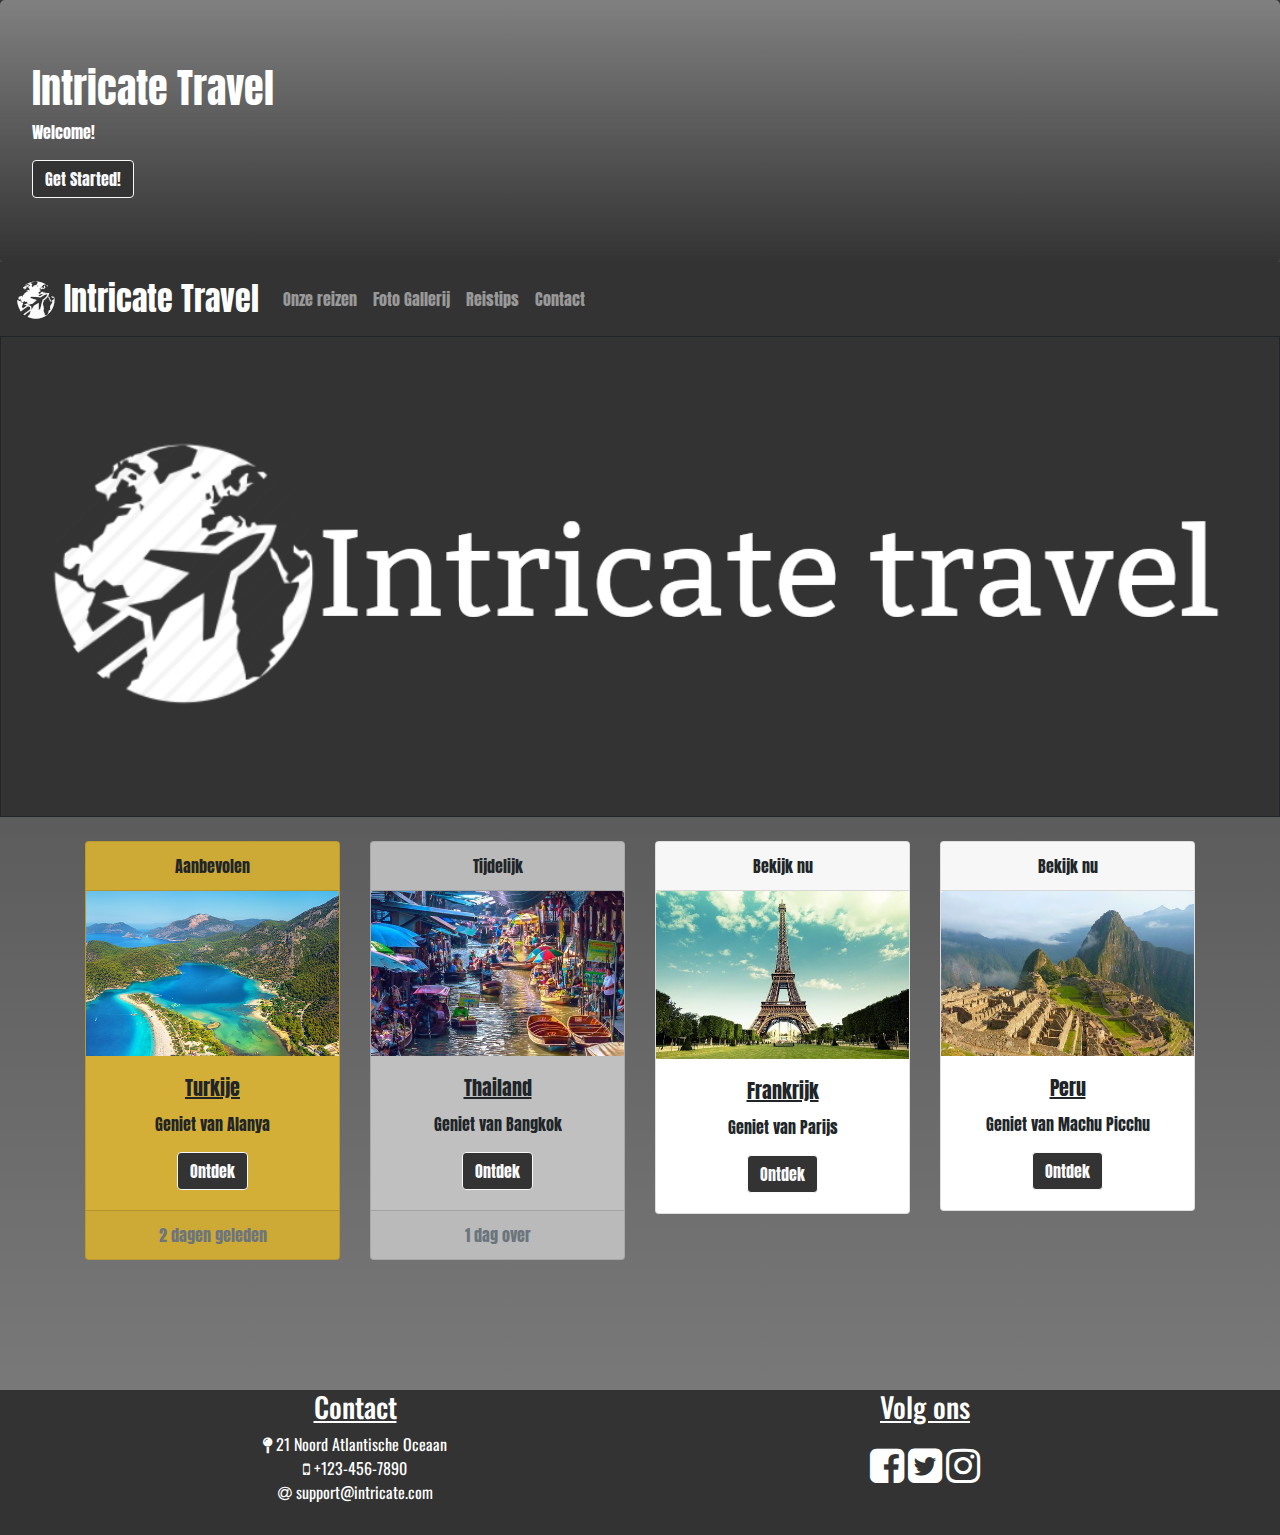
<file: index.html>
<!DOCTYPE html>
<html class="no-js">

<head>
  <!-- viewporet instellen-->
  <meta charset="utf-8" />
  <meta name="viewport" content="width=device-width, initial-scale=1" />
  <title>Intricate Travel</title>
  <link rel="shortcut icon" type="image/png" href="./images/LogoFavicon.png">
  <!--favicon toevoegen-->
  <!--Reset css voor eventuele inconsistenties tussen browsers-->
  <link rel="stylesheet" href="./reset.css" />
  <!--Bootstrap-->
  <script src="https://code.jquery.com/jquery-3.3.1.slim.min.js"
    integrity="sha384-q8i/X+965DzO0rT7abK41JStQIAqVgRVzpbzo5smXKp4YfRvH+8abtTE1Pi6jizo" crossorigin="anonymous">
  </script>
  <script src="https://cdnjs.cloudflare.com/ajax/libs/popper.js/1.14.7/umd/popper.min.js"
    integrity="sha384-UO2eT0CpHqdSJQ6hJty5KVphtPhzWj9WO1clHTMGa3JDZwrnQq4sF86dIHNDz0W1" crossorigin="anonymous">
  </script>
  <link rel="stylesheet" href="https://stackpath.bootstrapcdn.com/bootstrap/4.3.1/css/bootstrap.min.css"
    integrity="sha384-ggOyR0iXCbMQv3Xipma34MD+dH/1fQ784/j6cY/iJTQUOhcWr7x9JvoRxT2MZw1T" crossorigin="anonymous">
  <script src="https://stackpath.bootstrapcdn.com/bootstrap/4.3.1/js/bootstrap.min.js"
    integrity="sha384-JjSmVgyd0p3pXB1rRibZUAYoIIy6OrQ6VrjIEaFf/nJGzIxFDsf4x0xIM+B07jRM" crossorigin="anonymous">
  </script>
  <!--Eigen CSS-->
  <link rel="stylesheet" href="./stylesheet.css" />
  <!--google text font toevoegen-->
  <link href="https://fonts.googleapis.com/css?family=Anton&display=swap" rel="stylesheet">
  <link href="https://fonts.googleapis.com/css?family=Oswald&display=swap" rel="stylesheet">
  <!--font awesome icons toevoegen-->
  <link href="https://stackpath.bootstrapcdn.com/font-awesome/4.7.0/css/font-awesome.min.css" rel="stylesheet"
    integrity="sha384-wvfXpqpZZVQGK6TAh5PVlGOfQNHSoD2xbE+QkPxCAFlNEevoEH3Sl0sibVcOQVnN" crossorigin="anonymous">
</head>

<body>
  <!--Header-->
  <header>
    <div class="jumbotron" style="margin-bottom: 0px;">
      <h1>Intricate Travel</h1>
      <p>Welcome!</p>
      <a href="./onzereizen.html" class="btn btn-primary btn-outline-light">Get Started!</a>
    </div>
  </header>
  <!--Navbar-->
  <nav class="navbar navbar-dark navbar-expand-md sticky-top">
    <!--expands at medium size-->
    <a class="navbar-brand" href="#home"><img src="./images/logo40.png"> Intricate Travel</a>
    <button class="navbar-toggler" type="button" data-toggle="collapse" data-target="#navbarToggler"
      aria-controls="navbarToggler" aria-expanded="false" aria-label="Toggle navigation">
      <span class="navbar-toggler-icon"></span>
    </button>
    <div class="collapse navbar-collapse" id="navbarToggler">
      <ul class="navbar-nav">
        <li class="nav-item"><a class="nav-link" href="./onzereizen.html">Onze reizen</a></li>
        <li class="nav-item"><a class="nav-link" href="./fotogallerij.html">Foto Gallerij</a></li>
        <li class="nav-item"><a class="nav-link" href="./reistips.html">Reistips</a></li>
        <li class="nav-item"><a class="nav-link" href="./contact.html">Contact</a></li>
      </ul>
  </nav>
  <!--moet jammer genoeg copy paste , kun je ook via php / jquery oplossen-->
  <!--Imgages-->
  <!--Carousel-->
  <section>
    <div id="carouselSlidesOnly" class="carousel slide" data-ride="carousel">
      <div class="carousel-inner">
        <div class="carousel-item active">
          <img class="d-block w-100" src="./images/logo.png" alt="Logo slide">
        </div>
        <div class="carousel-item">
          <img class="d-block w-100" src="./images/ReisVietnam.jpg" alt="Vietnam slide">
          <div class="carousel-caption d-none d-md-block">
            <h1>vietnam</h1>
          </div>
        </div>
        <div class="carousel-item">
          <img class="d-block w-100" src="./images/ReisSouthKorea.jpg" alt="Zuid Korea slide">
          <div class="carousel-caption d-none d-md-block">
            <h1>Zuid Korea</h1>
          </div>
        </div>
        <div class="carousel-item">
          <img class="d-block w-100" src="./images/ReisItalië.jpeg" alt="Italië slide">
          <div class="carousel-caption d-none d-md-block">
            <h1>Italië</h1>
          </div>
        </div>
        <div class="carousel-item">
          <img class="d-block w-100" src="./images/ReisJapan.jpg" alt="Japan slide">
          <div class="carousel-caption d-none d-md-block">
            <h1>Japan</h1>
          </div>
        </div>
      </div>
    </div>
  </section>
  <!--Spolight sectie-->
  <section>
    <br>
    <div class="container">
      <div class="row">
        <div class="col-lg-3 col-md-6 col-12 aanbevolen">
          <div class="card text-center bg-primary">
            <div class="card-header">
              Aanbevolen
            </div>
            <img src="./images/ReisTurkije500_325.jpg" class="card-img-top" alt="Turkije foto">
            <div class="card-body">
              <h5 class="card-title">Turkije</h5>
              <p class="card-text">Geniet van Alanya</p>
              <a href="#" class="btn btn-primary btn-outline-light">Ontdek</a>
            </div>
            <div class="card-footer text-muted">
              2 dagen geleden
            </div>
          </div>
        </div>
        <div class="col-lg-3 col-md-6 col-12 kolom2">
          <div class="card text-center bg-secondary">
            <div class="card-header">
              Tijdelijk
            </div>
            <img src="./images/ReisBangkok500_325.jpg" class="card-img-top" alt="Turkije foto">
            <div class="card-body">
              <h5 class="card-title">Thailand</h5>
              <p class="card-text">Geniet van Bangkok</p>
              <a href="#" class="btn btn-primary btn-outline-light">Ontdek</a>
            </div>
            <div class="card-footer text-muted">
              1 dag over
            </div>
          </div>
        </div>
        <div class="col-lg-3 col-md-6 col-12 kolom3">
          <div class="card text-center">
            <div class="card-header dis">
              Bekijk nu
            </div>
            <img src="./images/ReisParijs500_325.jpg" class="card-img-top" alt="Turkije foto">
            <div class="card-body">
              <h5 class="card-title">Frankrijk</h5>
              <p class="card-text">Geniet van Parijs</p>
              <a href="#" class="btn btn-primary btn-outline-light">Ontdek</a>
            </div>
          </div>
        </div>
        <div class="col-lg-3 col-md-6 col-12 kolom4">
          <div class="card text-center">
            <div class="card-header dis">
              Bekijk nu
            </div>
            <img src="./images/ReisPeru500_325.jpg" class="card-img-top" alt="Turkije foto">
            <div class="card-body">
              <h5 class="card-title">Peru</h5>
              <p class="card-text">Geniet van Machu Picchu</p>
              <a href="#" class="btn btn-primary btn-outline-light">Ontdek</a>
            </div>
          </div>
        </div>
      </div>
    </div>
  </section>
  <footer>
    <div class="footer-botom">
      <div class="container">
        <div class="row">
          <div class="col-md-6 col-12 contact">
            <h3>Contact</h3>
            <ul>
              <li><a href="https://goo.gl/maps/6gdGj32A2ezvxtp19"><i class="fa fa-map-pin"></i> 21 Noord Atlantische
                  Oceaan</a></li>
              <li><a href="tel: +123-456-7890"><i class="fa fa-mobile"></i> +123-456-7890</a></li>
              <li><a href="mailto:support@intricate.com"><i class="fa fa-at"></i> support@intricate.com</a></li>
            </ul>
          </div>
          <div class="col-md-6 col-12 socialmedia">
            <h3>Volg ons</h3>
            <a href="https://www.facebook.com"><i class="fa fa-facebook-square"></i></a>
            <a href="https://twitter.com"><i class="fa fa-twitter-square"></i></a>
            <a href="https://www.instagram.com"><i class="fa fa-instagram"></i></a>
          </div>
        </div>
      </div>
    </div>
    </div>
    </div>
    </div>
  </footer>
</body>

</html>
</file>
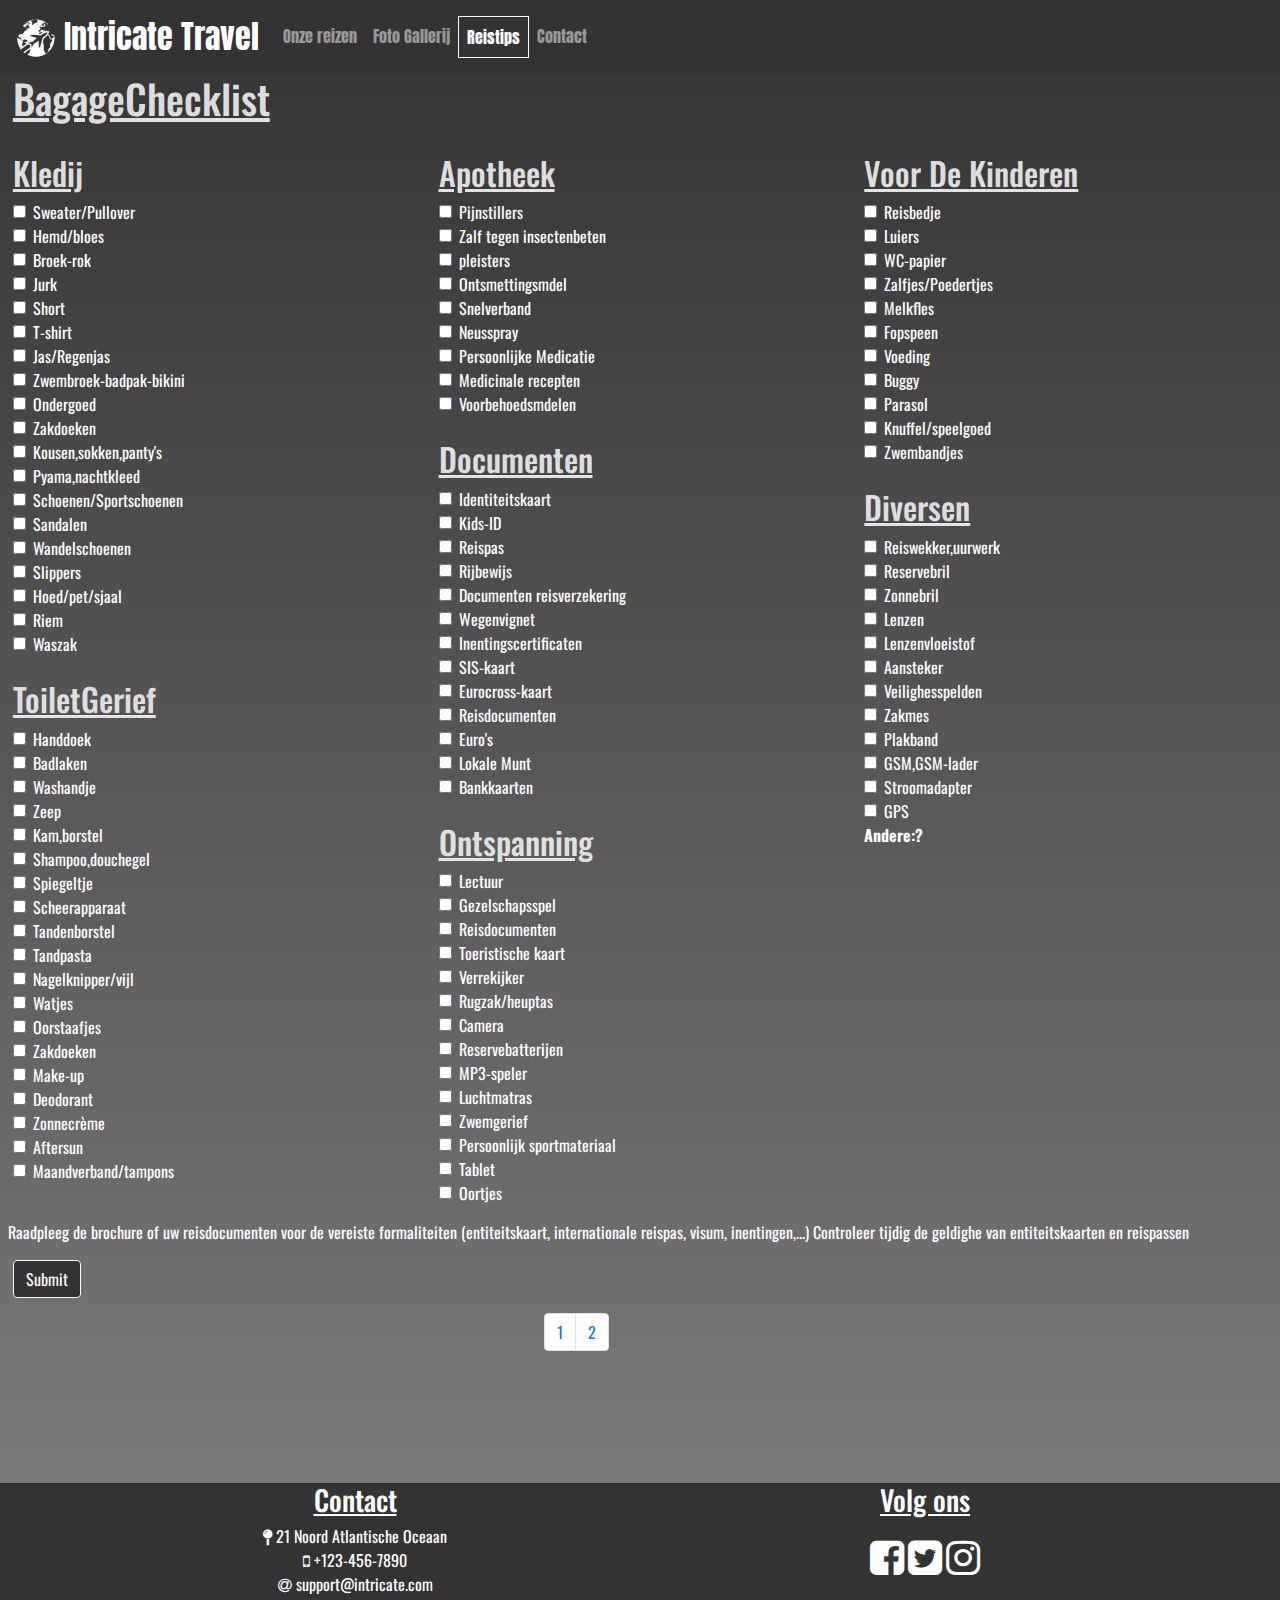
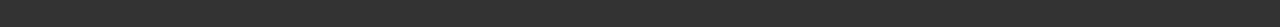
<file: Bagagelijst.html>
<!DOCTYPE html>
<html class="no-js">

<head>
    <!-- viewporet instellen-->
    <meta charset="utf-8" />
    <meta name="viewport" content="wth=device-wth, initial-scale=1" />
    <title>Intricate Travel</title>
    <link rel="shortcut icon" type="image/png" href="./images/LogoFavicon.png">
    <!--favicon toevoegen-->
    <!--Reset css voor eventuele inconsistenties tussen browsers-->
    <link rel="stylesheet" href="./reset.css" />
    <!--Bootstrap-->
    <script src="https://code.jquery.com/jquery-3.3.1.slim.min.js"
        integrity="sha384-q8i/X+965DzO0rT7abK41JStQIAqVgRVzpbzo5smXKp4YfRvH+8abtTE1Pi6jizo" crossorigin="anonymous">
    </script>
    <script src="https://cdnjs.cloudflare.com/ajax/libs/popper.js/1.14.7/umd/popper.min.js"
        integrity="sha384-UO2eT0CpHqdSJQ6hJty5KVphtPhzWj9WO1clHTMGa3JDZwrnQq4sF86dIHNDz0W1" crossorigin="anonymous">
    </script>
    <link rel="stylesheet" href="https://stackpath.bootstrapcdn.com/bootstrap/4.3.1/css/bootstrap.min.css"
        integrity="sha384-ggOyR0iXCbMQv3Xipma34MD+dH/1fQ784/j6cY/iJTQUOhcWr7x9JvoRxT2MZw1T" crossorigin="anonymous">
    <script src="https://stackpath.bootstrapcdn.com/bootstrap/4.3.1/js/bootstrap.min.js"
        integrity="sha384-JjSmVgyd0p3pXB1rRibZUAYoIIy6OrQ6VrjIEaFf/nJGzIxFDsf4x0xIM+B07jRM" crossorigin="anonymous">
    </script>
    <!--Eigen CSS-->
    <link rel="stylesheet" href="./stylesheet.css" />
    <!--google text font toevoegen-->
    <link href="https://fonts.googleapis.com/css?family=Anton&display=swap" rel="stylesheet">
    <link href="https://fonts.googleapis.com/css?family=Oswald&display=swap" rel="stylesheet">
    <!--font awesome icons toevoegen-->
    <link href="https://stackpath.bootstrapcdn.com/font-awesome/4.7.0/css/font-awesome.min.css" rel="stylesheet"
        integrity="sha384-wvfXpqpZZVQGK6TAh5PVlGOfQNHSoD2xbE+QkPxCAFlNEevoEH3Sl0sibVcOQVnN" crossorigin="anonymous">
</head>

<body>
    <!--Navbar-->
    <nav class="navbar navbar-dark navbar-expand-md sticky-top">
        <!--expands at medium size-->
        <a class="navbar-brand" href="./index.html"><img src="./images/logo40.png"> Intricate Travel</a>
        <button class="navbar-toggler" type="button" data-toggle="collapse" data-target="#navbarToggler"
            aria-controls="navbarToggler" aria-expanded="false" aria-label="Toggle navigation">
            <span class="navbar-toggler-icon"></span>
        </button>
        <div class="collapse navbar-collapse" ="navbarToggler">
            <ul class="navbar-nav">
                <li class="nav-item"><a class="nav-link" href="./onzereizen.html">Onze reizen</a></li>
                <li class="nav-item"><a class="nav-link" href="./fotogallerij.html">Foto Gallerij</a></li>
                <li class="nav-item"><a class="nav-link active" href="./reistips.html">Reistips</a></li>
                <li class="nav-item"><a class="nav-link" href="./contact.html">Contact</a></li>
            </ul>
    </nav>
    <!--moet jammer genoeg copy paste , kun je ook via php / jquery oplossen-->
    <!--body-->
    <section id="BagageChecklist">
        <h1>BagageChecklist</h1>
        <br>
        <form action="https://www.w3schools.com/action_page.php" method="GET">
            <div class="form-row ">
                <div class="form-group col-lg-4 col-md-6 col-12">
                    <h2>Kledij</h2>
                    <div class="form-check">
                        <input class="form-check-input" name="sweater" type="checkbox" value="true">
                        <label class="form-check-label" for="sweater">
                            Sweater/Pullover
                        </label>
                    </div>
                    <div class="form-check">
                        <input class="form-check-input" name="Hemd" type="checkbox" value="true">
                        <label class="form-check-label" for="Hemd">
                            Hemd/bloes
                        </label>
                    </div>
                    <div class="form-check">
                        <input class="form-check-input" name="Broek" type="checkbox" value="true">
                        <label class="form-check-label" for="Broek">
                            Broek-rok
                        </label>
                    </div>
                    <div class="form-check">
                        <input class="form-check-input" name="Jurk" type="checkbox" value="true">
                        <label class="form-check-label" for="Jurk">
                            Jurk
                        </label>
                    </div>
                    <div class="form-check">
                        <input class="form-check-input" name="Short" type="checkbox" value="true">
                        <label class="form-check-label" for="Short">
                            Short
                        </label>
                    </div>
                    <div class="form-check">
                        <input class="form-check-input" name="T-shirt" type="checkbox" value="true">
                        <label class="form-check-label" for="T-shirt">
                            T-shirt
                        </label>
                    </div>
                    <div class="form-check">
                        <input class="form-check-input" name="Jas" type="checkbox" value="true">
                        <label class="form-check-label" for="Jas">
                            Jas/Regenjas
                        </label>
                    </div>
                    <div class="form-check">
                        <input class="form-check-input" name="Zwembroek" type="checkbox" value="true">
                        <label class="form-check-label" for="Zwembroek">
                            Zwembroek-badpak-bikini
                        </label>
                    </div>
                    <div class="form-check">
                        <input class="form-check-input" name="Onderbroek" type="checkbox" value="true">
                        <label class="form-check-label" for="Onderbroek">
                            Ondergoed
                        </label>
                    </div>
                    <div class="form-check">
                        <input class="form-check-input" name="Zakdoek" type="checkbox" value="true">
                        <label class="form-check-label" for="Zakdoek">
                            Zakdoeken
                        </label>
                    </div>
                    <div class="form-check">
                        <input class="form-check-input" name="Sok" type="checkbox" value="true">
                        <label class="form-check-label" for="Sok">
                            Kousen,sokken,panty's
                        </label>
                    </div>
                    <div class="form-check">
                        <input class="form-check-input" name="Pyama" type="checkbox" value="true">
                        <label class="form-check-label" for="Pyama">
                            Pyama,nachtkleed
                        </label>
                    </div>
                    <div class="form-check">
                        <input class="form-check-input" name="Schoenen" type="checkbox" value="true">
                        <label class="form-check-label" for="Schoenen">
                            Schoenen/Sportschoenen
                        </label>
                    </div>
                    <div class="form-check">
                        <input class="form-check-input" name="Sandalen" type="checkbox" value="true">
                        <label class="form-check-label" for="Sandalen">
                            Sandalen
                        </label>
                    </div>
                    <div class="form-check">
                        <input class="form-check-input" name="WandelSc" type="checkbox" value="true">
                        <label class="form-check-label" for="WandelSc">
                            Wandelschoenen
                        </label>
                    </div>
                    <div class="form-check">
                        <input class="form-check-input" name="Slippers" type="checkbox" value="true">
                        <label class="form-check-label" for="Slippers">
                            Slippers
                        </label>
                    </div>
                    <div class="form-check">
                        <input class="form-check-input" name="Hoed" type="checkbox" value="true">
                        <label class="form-check-label" for="Hoed">
                            Hoed/pet/sjaal
                        </label>
                    </div>
                    <div class="form-check">
                        <input class="form-check-input" name="Riem" type="checkbox" value="true">
                        <label class="form-check-label" for="Riem">
                            Riem
                        </label>
                    </div>
                    <div class="form-check">
                        <input class="form-check-input" name="Waszak" type="checkbox" value="true">
                        <label class="form-check-label" for="Waszak">
                            Waszak
                        </label>
                    </div>
                    <br>
                    <h2>ToiletGerief</h2>
                    <div class="form-check">
                        <input class="form-check-input" name="Handdoek" type="checkbox" value="true">
                        <label class="form-check-label" for="Handdoek">
                            Handdoek
                        </label>
                    </div>
                    <div class="form-check">
                        <input class="form-check-input" name="Badlaken" type="checkbox" value="true">
                        <label class="form-check-label" for="Badlaken">
                            Badlaken
                        </label>
                    </div>
                    <div class="form-check">
                        <input class="form-check-input" name="Washandje" type="checkbox" value="true">
                        <label class="form-check-label" for="Washandje">
                            Washandje
                        </label>
                    </div>
                    <div class="form-check">
                        <input class="form-check-input" name="Zeep" type="checkbox" value="true">
                        <label class="form-check-label" for="Zeep">
                            Zeep
                        </label>
                    </div>
                    <div class="form-check">
                        <input class="form-check-input" name="Kam" type="checkbox" value="true">
                        <label class="form-check-label" for="Kam">
                            Kam,borstel
                        </label>
                    </div>
                    <div class="form-check">
                        <input class="form-check-input" name="Shampoo" type="checkbox" value="true">
                        <label class="form-check-label" for="Shampoo">
                            Shampoo,douchegel
                        </label>
                    </div>
                    <div class="form-check">
                        <input class="form-check-input" name="Spiegel" type="checkbox" value="true">
                        <label class="form-check-label" for="Spiegel">
                            Spiegeltje
                        </label>
                    </div>
                    <div class="form-check">
                        <input class="form-check-input" name="Scheerapp" type="checkbox" value="true">
                        <label class="form-check-label" for="Scheerapp">
                            Scheerapparaat
                        </label>
                    </div>
                    <div class="form-check">
                        <input class="form-check-input" name="Tandenborstel" type="checkbox" value="true">
                        <label class="form-check-label" for="Tandenborstel">
                            Tandenborstel
                        </label>
                    </div>
                    <div class="form-check">
                        <input class="form-check-input" name="Tandpasta" type="checkbox" value="true">
                        <label class="form-check-label" for="Tandpasta">
                            Tandpasta
                        </label>
                    </div>
                    <div class="form-check">
                        <input class="form-check-input" name="Nagelknipper" type="checkbox" value="true">
                        <label class="form-check-label" for="Nagelknipper">
                            Nagelknipper/vijl
                        </label>
                    </div>
                    <div class="form-check">
                        <input class="form-check-input" name="Watjes" type="checkbox" value="true">
                        <label class="form-check-label" for="Watjes">
                            Watjes
                        </label>
                    </div>
                    <div class="form-check">
                        <input class="form-check-input" name="Oorstaafjes" type="checkbox" value="true">
                        <label class="form-check-label" for="Oorstaafjes">
                            Oorstaafjes
                        </label>
                    </div>
                    <div class="form-check">
                        <input class="form-check-input" name="Zakdoeken" type="checkbox" value="true">
                        <label class="form-check-label" for="Zakdoeken">
                            Zakdoeken
                        </label>
                    </div>
                    <div class="form-check">
                        <input class="form-check-input" name="Make-up" type="checkbox" value="true">
                        <label class="form-check-label" for="Make-up">
                            Make-up
                        </label>
                    </div>
                    <div class="form-check">
                        <input class="form-check-input" name="Deo" type="checkbox" value="true">
                        <label class="form-check-label" for="Deo">
                            Deodorant
                        </label>
                    </div>
                    <div class="form-check">
                        <input class="form-check-input" name="Zonnecrème" type="checkbox" value="true">
                        <label class="form-check-label" for="Zonnecrème">
                            Zonnecrème
                        </label>
                    </div>
                    <div class="form-check">
                        <input class="form-check-input" name="Aftersun" type="checkbox" value="true">
                        <label class="form-check-label" for="Aftersun">
                            Aftersun
                        </label>
                    </div>
                    <div class="form-check">
                        <input class="form-check-input" name="Maandverband" type="checkbox" value="true">
                        <label class="form-check-label" for="Maandverband">
                            Maandverband/tampons
                        </label>
                    </div>
                </div>
                <div class="form-group col-lg-4 col-md-6 col-12">
                    <h2>Apotheek</h2>
                    <div class="form-check">
                        <input class="form-check-input" name="" type="checkbox" value="true">
                        <label class="form-check-label" for="Pijnstillers">
                            Pijnstillers
                        </label>
                    </div>
                    <div class="form-check">
                        <input class="form-check-input" name="InsectenZalf" type="checkbox" value="true">
                        <label class="form-check-label" for="InsectenZalf">
                            Zalf tegen insectenbeten
                        </label>
                    </div>
                    <div class="form-check">
                        <input class="form-check-input" name="pleisters" type="checkbox" value="true">
                        <label class="form-check-label" for="pleisters">
                            pleisters
                        </label>
                    </div>
                    <div class="form-check">
                        <input class="form-check-input" name="Ontsmettingsmdel" type="checkbox" value="true">
                        <label class="form-check-label" for="Ontsmettingsmdel">
                            Ontsmettingsmdel
                        </label>
                    </div>
                    <div class="form-check">
                        <input class="form-check-input" name="Snelverband" type="checkbox" value="true">
                        <label class="form-check-label" for="Snelverband">
                            Snelverband
                        </label>
                    </div>
                    <div class="form-check">
                        <input class="form-check-input" name="Neusspray" type="checkbox" value="true">
                        <label class="form-check-label" for="Neusspray">
                            Neusspray
                        </label>
                    </div>
                    <div class="form-check">
                        <input class="form-check-input" name="Persoonlijke Medicatie" type="checkbox" value="true">
                        <label class="form-check-label" for="Persoonlijke Medicatie">
                            Persoonlijke Medicatie
                        </label>
                    </div>
                    <div class="form-check">
                        <input class="form-check-input" name="Medicinale recepten" type="checkbox" value="true">
                        <label class="form-check-label" for="Medicinale recepten">
                            Medicinale recepten
                        </label>
                    </div>
                    <div class="form-check">
                        <input class="form-check-input" name="Voorbehoedsmdelen" type="checkbox" value="true">
                        <label class="form-check-label" for="Voorbehoedsmdelen">
                            Voorbehoedsmdelen
                        </label>
                    </div>
                    <br>
                    <h2>Documenten</h2>
                    <div class="form-check">
                        <input class="form-check-input" name="ID" type="checkbox" value="true">
                        <label class="form-check-label" for="ID">
                            Identiteitskaart
                        </label>
                    </div>
                    <div class="form-check">
                        <input class="form-check-input" name="Kids-ID" type="checkbox" value="true">
                        <label class="form-check-label" for="Kids-ID">
                            Kids-ID
                        </label>
                    </div>
                    <div class="form-check">
                        <input class="form-check-input" name="reispas" type="checkbox" value="true">
                        <label class="form-check-label" for="reispas">
                            Reispas
                        </label>
                    </div>
                    <div class="form-check">
                        <input class="form-check-input" name="Rijbewijs" type="checkbox" value="true">
                        <label class="form-check-label" for="Rijbewijs">
                            Rijbewijs
                        </label>
                    </div>
                    <div class="form-check">
                        <input class="form-check-input" name="Documenten reisverzekering" type="checkbox" value="true">
                        <label class="form-check-label" for="Documenten reisverzekering">
                            Documenten reisverzekering
                        </label>
                    </div>
                    <div class="form-check">
                        <input class="form-check-input" name="Wegenvignet" type="checkbox" value="true">
                        <label class="form-check-label" for="Wegenvignet">
                            Wegenvignet
                        </label>
                    </div>
                    <div class="form-check">
                        <input class="form-check-input" name="Inentingscertificaten" type="checkbox" value="true">
                        <label class="form-check-label" for="Inentingscertificaten">
                            Inentingscertificaten
                        </label>
                    </div>
                    <div class="form-check">
                        <input class="form-check-input" name="SIS-kaart" type="checkbox" value="true">
                        <label class="form-check-label" for="SIS-kaart">
                            SIS-kaart
                        </label>
                    </div>
                    <div class="form-check">
                        <input class="form-check-input" name="Eurocross-kaart" type="checkbox" value="true">
                        <label class="form-check-label" for="Eurocross-kaart">
                            Eurocross-kaart
                        </label>
                    </div>
                    <div class="form-check">
                        <input class="form-check-input" name="Reisdocumenten" type="checkbox" value="true">
                        <label class="form-check-label" for="Reisdocumenten">
                            Reisdocumenten
                        </label>
                    </div>
                    <div class="form-check">
                        <input class="form-check-input" name="Euro's" type="checkbox" value="true">
                        <label class="form-check-label" for="Euro's">
                            Euro's
                        </label>
                    </div>
                    <div class="form-check">
                        <input class="form-check-input" name="Lokale Munt" type="checkbox" value="true">
                        <label class="form-check-label" for="Lokale Munt">
                            Lokale Munt
                        </label>
                    </div>
                    <div class="form-check">
                        <input class="form-check-input" name="Bankkaarten" type="checkbox" value="true">
                        <label class="form-check-label" for="Bankkaarten">
                            Bankkaarten
                        </label>
                    </div>
                    <br>
                    <h2>Ontspanning</h2>
                    <div class="form-check">
                        <input class="form-check-input" name="" type="checkbox" value="true">
                        <label class="form-check-label" for="Lectuur">
                            Lectuur
                        </label>
                    </div>
                    <div class="form-check">
                        <input class="form-check-input" name="Gezelschapsspel" type="checkbox" value="true">
                        <label class="form-check-label" for="Gezelschapsspel">
                            Gezelschapsspel
                        </label>
                    </div>
                    <div class="form-check">
                        <input class="form-check-input" name="Reisdocumenten" type="checkbox" value="true">
                        <label class="form-check-label" for="Reisdocumenten">
                            Reisdocumenten
                        </label>
                    </div>
                    <div class="form-check">
                        <input class="form-check-input" name="Toeristische kaart" type="checkbox" value="true">
                        <label class="form-check-label" for="Toeristische kaart">
                            Toeristische kaart
                        </label>
                    </div>
                    <div class="form-check">
                        <input class="form-check-input" name="Verrekijker" type="checkbox" value="true">
                        <label class="form-check-label" for="Verrekijker">
                            Verrekijker
                        </label>
                    </div>
                    <div class="form-check">
                        <input class="form-check-input" name="Rugzak" type="checkbox" value="true">
                        <label class="form-check-label" for="Rugzak">
                            Rugzak/heuptas
                        </label>
                    </div>
                    <div class="form-check">
                        <input class="form-check-input" name="Camera" type="checkbox" value="true">
                        <label class="form-check-label" for="Camera">
                            Camera
                        </label>
                    </div>
                    <div class="form-check">
                        <input class="form-check-input" name="Reservebatterijen" type="checkbox" value="true">
                        <label class="form-check-label" for="Reservebatterijen">
                            Reservebatterijen
                        </label>
                    </div>
                    <div class="form-check">
                        <input class="form-check-input" name="MP3" type="checkbox" value="true">
                        <label class="form-check-label" for="MP3">
                            MP3-speler
                        </label>
                    </div>
                    <div class="form-check">
                        <input class="form-check-input" name="Luchtmatras" type="checkbox" value="true">
                        <label class="form-check-label" for="Luchtmatras">
                            Luchtmatras
                        </label>
                    </div>
                    <div class="form-check">
                        <input class="form-check-input" name="Zwemgerief" type="checkbox" value="true">
                        <label class="form-check-label" for="Zwemgerief">
                            Zwemgerief
                        </label>
                    </div>
                    <div class="form-check">
                        <input class="form-check-input" name="Persoonlijk sportmateriaal" type="checkbox" value="true">
                        <label class="form-check-label" for="Persoonlijk sportmateriaal">
                            Persoonlijk sportmateriaal
                        </label>
                    </div>
                    <div class="form-check">
                        <input class="form-check-input" name="Tablet" type="checkbox" value="true">
                        <label class="form-check-label" for="Tablet">
                            Tablet
                        </label>
                    </div>
                    <div class="form-check">
                        <input class="form-check-input" name="Oortjes" type="checkbox" value="true">
                        <label class="form-check-label" for="Oortjes">
                            Oortjes
                        </label>
                    </div>
                </div>
                <div class="form-group col-lg-4 col-md-6 col-12">
                    <h2>Voor De Kinderen</h2>
                    <div class="form-check">
                        <input class="form-check-input" name="" type="checkbox" value="true">
                        <label class="form-check-label" for="Reisbedje">
                            Reisbedje
                        </label>
                    </div>
                    <div class="form-check">
                        <input class="form-check-input" name="Luiers" type="checkbox" value="true">
                        <label class="form-check-label" for="Luiers">
                            Luiers
                        </label>
                    </div>
                    <div class="form-check">
                        <input class="form-check-input" name="WC-papier" type="checkbox" value="true">
                        <label class="form-check-label" for="WC-papier">
                            WC-papier
                        </label>
                    </div>
                    <div class="form-check">
                        <input class="form-check-input" name="Zalfjes" type="checkbox" value="true">
                        <label class="form-check-label" for="Zalfjes">
                            Zalfjes/Poedertjes
                        </label>
                    </div>
                    <div class="form-check">
                        <input class="form-check-input" name="Melkfles" type="checkbox" value="true">
                        <label class="form-check-label" for="Melkfles">
                            Melkfles
                        </label>
                    </div>
                    <div class="form-check">
                        <input class="form-check-input" name="Fopspeen" type="checkbox" value="true">
                        <label class="form-check-label" for="Fopspeen">
                            Fopspeen
                        </label>
                    </div>
                    <div class="form-check">
                        <input class="form-check-input" name="Voeding" type="checkbox" value="true">
                        <label class="form-check-label" for="Voeding">
                            Voeding
                        </label>
                    </div>
                    <div class="form-check">
                        <input class="form-check-input" name="Buggy" type="checkbox" value="true">
                        <label class="form-check-label" for="Buggy">
                            Buggy
                        </label>
                    </div>
                    <div class="form-check">
                        <input class="form-check-input" name="Parasol" type="checkbox" value="true">
                        <label class="form-check-label" for="Parasol">
                            Parasol
                        </label>
                    </div>
                    <div class="form-check">
                        <input class="form-check-input" name="Knuffel" type="checkbox" value="true">
                        <label class="form-check-label" for="Knuffel">
                            Knuffel/speelgoed
                        </label>
                    </div>
                    <div class="form-check">
                        <input class="form-check-input" name="Zwembandjes" type="checkbox" value="true">
                        <label class="form-check-label" for="Zwembandjes">
                            Zwembandjes
                        </label>
                        </div>
                        <br>
                        <h2>Diversen</h2>
                        <div class="form-check">
                            <input class="form-check-input" name="Wekker" type="checkbox" value="true">
                            <label class="form-check-label" for="Wekker">
                                Reiswekker,uurwerk
                            </label>
                        </div>
                        <div class="form-check">
                            <input class="form-check-input" name="Reservebril" type="checkbox" value="true">
                            <label class="form-check-label" for="Reservebril">
                                Reservebril
                            </label>
                        </div>
                        <div class="form-check">
                            <input class="form-check-input" name="Zonnebril" type="checkbox" value="true">
                            <label class="form-check-label" for="Zonnebril">
                                Zonnebril
                            </label>
                        </div>
                        <div class="form-check">
                            <input class="form-check-input" name="Lenzen" type="checkbox" value="true">
                            <label class="form-check-label" for="Lenzen">
                                Lenzen
                            </label>
                        </div>
                        <div class="form-check">
                            <input class="form-check-input" name="Lenzenvloeistof" type="checkbox" value="true">
                            <label class="form-check-label" for="Lenzenvloeistof">
                                Lenzenvloeistof
                            </label>
                        </div>
                        <div class="form-check">
                            <input class="form-check-input" name="Aansteker" type="checkbox" value="true">
                            <label class="form-check-label" for="Aansteker">
                                Aansteker
                            </label>
                        </div>
                        <div class="form-check">
                            <input class="form-check-input" name="Veilighesspelden" type="checkbox" value="true">
                            <label class="form-check-label" for="Veilighesspelden">
                                Veilighesspelden
                            </label>
                        </div>
                        <div class="form-check">
                            <input class="form-check-input" name="Zakmes" type="checkbox" value="true">
                            <label class="form-check-label" for="Zakmes">
                                Zakmes
                            </label>
                        </div>
                        <div class="form-check">
                            <input class="form-check-input" name="Plakband" type="checkbox" value="true">
                            <label class="form-check-label" for="Plakband">
                                Plakband
                            </label>
                        </div>
                        <div class="form-check">
                            <input class="form-check-input" name="GSM" type="checkbox" value="true">
                            <label class="form-check-label" for="GSM">
                                GSM,GSM-lader
                            </label>
                        </div>
                        <div class="form-check">
                            <input class="form-check-input" name="Stroomadapter" type="checkbox" value="true">
                            <label class="form-check-label" for="Stroomadapter">
                                Stroomadapter
                            </label>
                        </div>
                        <div class="form-check">
                            <input class="form-check-input" name="GPS" type="checkbox" value="true">
                            <label class="form-check-label" for="GPS">
                                GPS
                            </label>
                        </div>
                        <strong>Andere:?</strong>
                    </div>
                    <p>Raadpleeg de brochure of uw reisdocumenten
                        voor de vereiste formaliteiten (entiteitskaart,
                        internationale reispas, visum, inentingen,...)
                        Controleer tijdig de geldighe van entiteitskaarten en reispassen</p>
                    <div class="form-group col-lg-12 col-md12 col-12">
                        <button type="submit" class="btn btn-primary btn-outline-light">Submit</button>
                    </div>
        </form>

        <!--Navigatie pijlen-->
        <ul class="pagination ">
            <li class="page-item"><a class="page-link" href="./reistips.html">1</a></li>
            <li class="page-item"><a class="page-link" href="./Bagagelijst.html">2</a></li>
        </ul>
    </section>
    <!--footer-->
    <footer>
        <div class="footer-botom">
            <div class="container">
                <div class="row">
                    <div class="col-md-6 col-12 contact">
                        <h3>Contact</h3>
                        <ul>
                            <li><a href="https://goo.gl/maps/6gdGj32A2ezvxtp19"><i class="fa fa-map-pin"></i> 21 Noord
                                    Atlantische
                                    Oceaan</a></li>
                            <li><a href="tel: +123-456-7890"><i class="fa fa-mobile"></i> +123-456-7890</a></li>
                            <li><a href="mailto:support@intricate.com"><i class="fa fa-at"></i>
                                    support@intricate.com</a></li>
                        </ul>
                    </div>
                    <div class="col-md-6 col-12 socialmedia">
                        <h3>Volg ons</h3>
                        <a href="https://www.facebook.com"><i class="fa fa-facebook-square"></i></a>
                        <a href="https://twitter.com"><i class="fa fa-twitter-square"></i></a>
                        <a href="https://www.instagram.com"><i class="fa fa-instagram"></i></a>
                    </div>
                </div>
            </div>
        </div>
        </div>
        </div>
        </div>
    </footer>
</body>

</html>
</file>
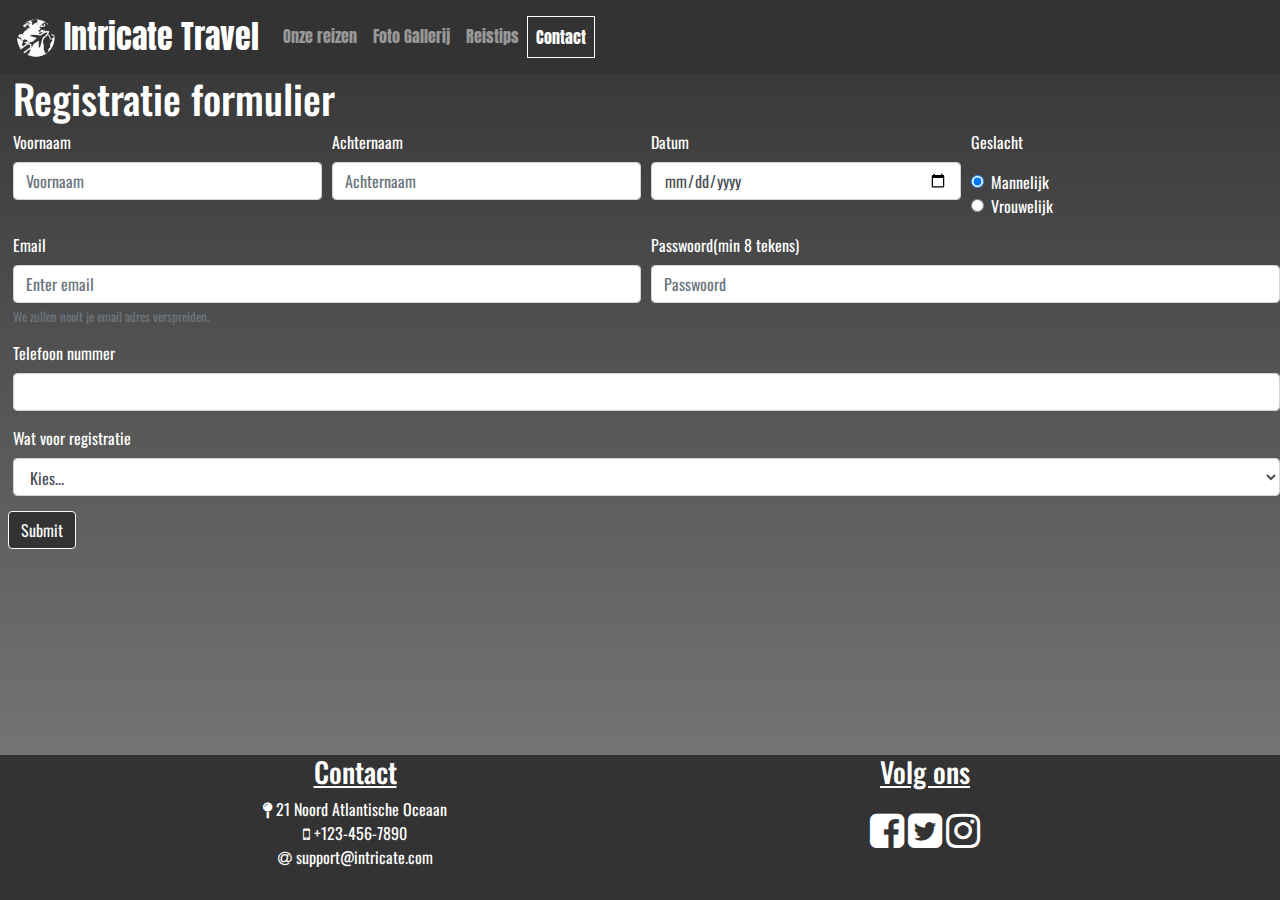
<file: contact.html>
<!DOCTYPE html>
<html class="no-js">

<head>
  <!-- viewporet instellen-->
  <meta charset="utf-8" />
  <meta name="viewport" content="width=device-width, initial-scale=1" />
  <title>Intricate Travel</title>
  <link rel="shortcut icon" type="image/png" href="./images/LogoFavicon.png">
  <!--favicon toevoegen-->
  <!--Reset css voor eventuele inconsistenties tussen browsers-->
  <link rel="stylesheet" href="./reset.css" />
  <!--Bootstrap-->
  <script src="https://code.jquery.com/jquery-3.3.1.slim.min.js"
    integrity="sha384-q8i/X+965DzO0rT7abK41JStQIAqVgRVzpbzo5smXKp4YfRvH+8abtTE1Pi6jizo" crossorigin="anonymous">
  </script>
  <script src="https://cdnjs.cloudflare.com/ajax/libs/popper.js/1.14.7/umd/popper.min.js"
    integrity="sha384-UO2eT0CpHqdSJQ6hJty5KVphtPhzWj9WO1clHTMGa3JDZwrnQq4sF86dIHNDz0W1" crossorigin="anonymous">
  </script>
  <link rel="stylesheet" href="https://stackpath.bootstrapcdn.com/bootstrap/4.3.1/css/bootstrap.min.css"
    integrity="sha384-ggOyR0iXCbMQv3Xipma34MD+dH/1fQ784/j6cY/iJTQUOhcWr7x9JvoRxT2MZw1T" crossorigin="anonymous">
  <script src="https://stackpath.bootstrapcdn.com/bootstrap/4.3.1/js/bootstrap.min.js"
    integrity="sha384-JjSmVgyd0p3pXB1rRibZUAYoIIy6OrQ6VrjIEaFf/nJGzIxFDsf4x0xIM+B07jRM" crossorigin="anonymous">
  </script>
  <!--Eigen CSS-->
  <link rel="stylesheet" href="./stylesheet.css" />
  <!--google text font toevoegen-->
  <link href="https://fonts.googleapis.com/css?family=Anton&display=swap" rel="stylesheet">
  <link href="https://fonts.googleapis.com/css?family=Oswald&display=swap" rel="stylesheet">
  <!--font awesome icons toevoegen-->
  <link href="https://stackpath.bootstrapcdn.com/font-awesome/4.7.0/css/font-awesome.min.css" rel="stylesheet"
    integrity="sha384-wvfXpqpZZVQGK6TAh5PVlGOfQNHSoD2xbE+QkPxCAFlNEevoEH3Sl0sibVcOQVnN" crossorigin="anonymous">
</head>

<body>
  <!--Navbar-->
  <nav class="navbar navbar-dark navbar-expand-md sticky-top">
    <!--expands at medium size-->
    <a class="navbar-brand" href="./index.html"><img src="./images/logo40.png"> Intricate Travel</a>
    <button class="navbar-toggler" type="button" data-toggle="collapse" data-target="#navbarToggler"
      aria-controls="navbarToggler" aria-expanded="false" aria-label="Toggle navigation">
      <span class="navbar-toggler-icon"></span>
    </button>
    <div class="collapse navbar-collapse" id="navbarToggler">
      <ul class="navbar-nav">
        <li class="nav-item"><a class="nav-link" href="./onzereizen.html">Onze reizen</a></li>
        <li class="nav-item"><a class="nav-link" href="./fotogallerij.html">Foto Gallerij</a></li>
        <li class="nav-item"><a class="nav-link" href="./reistips.html">Reistips</a></li>
        <li class="nav-item"><a class="nav-link active" href="./contact.html">Contact</a></li>
      </ul>
  </nav>
  <!--moet jammer genoeg copy paste , kun je ook via php / jquery oplossen-->
  <!--body-->
  <section class="formulier">
    <h1>Registratie formulier</h1>
    <form action="https://www.w3schools.com/action_page.php" method="POST">
      <div class="form-row">
        <div class="form-group col-lg-3 col-md-6 col-12">
          <label for="Voornaam">Voornaam</label>
          <input type="text" class="form-control" name="Voornaam" placeholder="Voornaam" required>
        </div>
        <div class="form-group col-lg-3 col-md-6 col-12">
          <label for="Achternaam">Achternaam</label>
          <input type="text" class="form-control" name="Achternaam" placeholder="Achternaam" required>
        </div>
        <div class="form-group col-lg-3 col-md-6 col-12">
          <label for="Datum">Datum</label>
          <input type="date" class="form-control" name="Datum">
        </div>
        <div class="form-group col-lg-3 col-md-6 col-12">
          <p>Geslacht</p>
          <div class="form-check">
            <label class="form-check-label">
              <input type="radio" class="form-check-input" name="Geslacht" value="Mannelijk" checked>
              Mannelijk
            </label>
          </div>
          <div class="form-check">
            <label class="form-check-label">
              <input type="radio" class="form-check-input" name="Geslacht" value="Vrouwelijk">
              Vrouwelijk
            </label>
          </div>
        </div>
      </div>
      <div class="form-row">
        <div class="form-group col-lg-6 col-md-6 col-12">
          <label for="Email">Email</label>
          <input type="email" class="form-control" name="email" aria-describedby="emailHelp" placeholder="Enter email" required>
          <small id="emailHelp" class="form-text text-muted">We zullen nooit je email adres verspreiden.</small>
        </div>
        <div class="form-group col-lg-6 col-md-6 col-12">
          <label for="Passwoord">Passwoord(min 8 tekens)</label>
          <input type="password" class="form-control" placeholder="Passwoord" minlength="8" required>
        </div>
      </div>
      <div class="form-row">
        <div class="form-group col-lg-12 col-md-12 col-12">
          <label for="TelNummer">Telefoon nummer</label>
          <input type="tel" name="tel" class="form-control">
        </div>
        <div class="form-group col-lg-12 col-md12 col-12">
          <label for="Onderwerp">Wat voor registratie</label>
          <select name="ReclameOptie"class="form-control">
            <option selected>Kies...</option>
            <option value="Aanbiedingen">Enkel Aanbiedingen</option>
            <option value="BugHunting">Alle reclame-opties</option>
            <option value="Ander">Geen van beide</option>
          </select>
        </div>
        <button type="submit" class="btn btn-primary btn-outline-light">Submit</button>
      </div>
    </form>
  </section>
  <!--footer-->
  <footer>
    <div class="footer-botom">
      <div class="container">
        <div class="row">
          <div class="col-md-6 col-12 contact">
            <h3>Contact</h3>
            <ul>
              <li><a href="https://goo.gl/maps/6gdGj32A2ezvxtp19"><i class="fa fa-map-pin"></i> 21 Noord Atlantische
                  Oceaan</a></li>
              <li><a href="tel: +123-456-7890"><i class="fa fa-mobile"></i> +123-456-7890</a></li>
              <li><a href="mailto:support@intricate.com"><i class="fa fa-at"></i> support@intricate.com</a></li>
            </ul>
          </div>
          <div class="col-md-6 col-12 socialmedia">
            <h3>Volg ons</h3>
            <a href="https://www.facebook.com"><i class="fa fa-facebook-square"></i></a>
            <a href="https://twitter.com"><i class="fa fa-twitter-square"></i></a>
            <a href="https://www.instagram.com"><i class="fa fa-instagram"></i></a>
          </div>
        </div>
      </div>
    </div>
    </div>
    </div>
    </div>
  </footer>
</body>

</html>
</file>
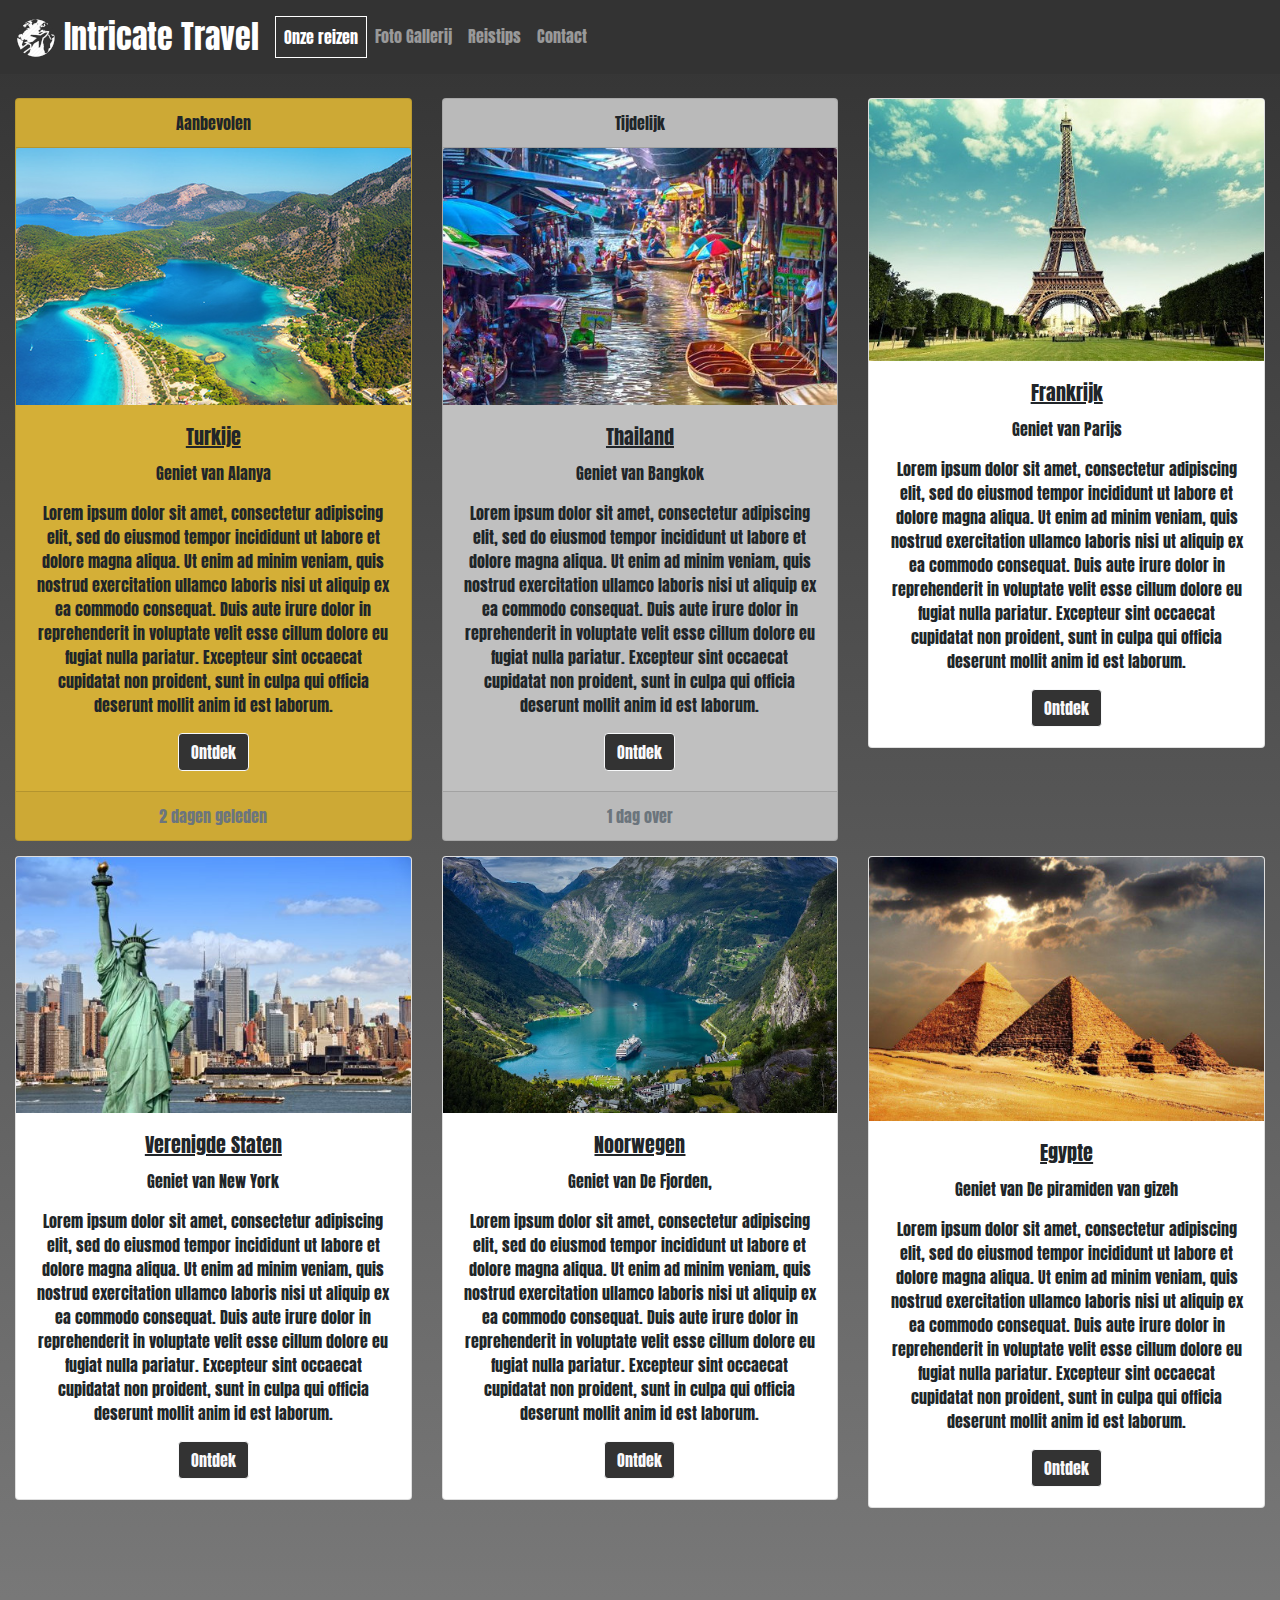
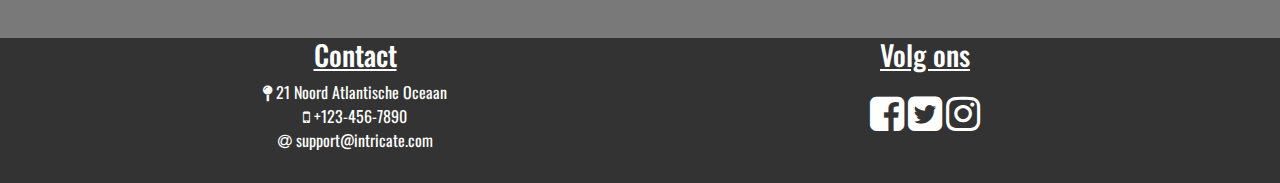
<file: onzereizen.html>
<!DOCTYPE html>
<html class="no-js">

<head>
  <!-- viewporet instellen-->
  <meta charset="utf-8" />
  <meta name="viewport" content="width=device-width, initial-scale=1" />
  <title>Intricate Travel</title>
  <link rel="shortcut icon" type="image/png" href="./images/LogoFavicon.png">
  <!--favicon toevoegen-->
  <!--Reset css voor eventuele inconsistenties tussen browsers-->
  <link rel="stylesheet" href="./reset.css" />
  <!--Bootstrap-->
  <script src="https://code.jquery.com/jquery-3.3.1.slim.min.js"
    integrity="sha384-q8i/X+965DzO0rT7abK41JStQIAqVgRVzpbzo5smXKp4YfRvH+8abtTE1Pi6jizo" crossorigin="anonymous">
  </script>
  <script src="https://cdnjs.cloudflare.com/ajax/libs/popper.js/1.14.7/umd/popper.min.js"
    integrity="sha384-UO2eT0CpHqdSJQ6hJty5KVphtPhzWj9WO1clHTMGa3JDZwrnQq4sF86dIHNDz0W1" crossorigin="anonymous">
  </script>
  <link rel="stylesheet" href="https://stackpath.bootstrapcdn.com/bootstrap/4.3.1/css/bootstrap.min.css"
    integrity="sha384-ggOyR0iXCbMQv3Xipma34MD+dH/1fQ784/j6cY/iJTQUOhcWr7x9JvoRxT2MZw1T" crossorigin="anonymous">
  <script src="https://stackpath.bootstrapcdn.com/bootstrap/4.3.1/js/bootstrap.min.js"
    integrity="sha384-JjSmVgyd0p3pXB1rRibZUAYoIIy6OrQ6VrjIEaFf/nJGzIxFDsf4x0xIM+B07jRM" crossorigin="anonymous">
  </script>
  <!--Eigen CSS-->
  <link rel="stylesheet" href="./stylesheet.css" />
  <!--google text font toevoegen-->
  <link href="https://fonts.googleapis.com/css?family=Anton&display=swap" rel="stylesheet">
  <link href="https://fonts.googleapis.com/css?family=Oswald&display=swap" rel="stylesheet">
  <!--font awesome icons toevoegen-->
  <link href="https://stackpath.bootstrapcdn.com/font-awesome/4.7.0/css/font-awesome.min.css" rel="stylesheet"
    integrity="sha384-wvfXpqpZZVQGK6TAh5PVlGOfQNHSoD2xbE+QkPxCAFlNEevoEH3Sl0sibVcOQVnN" crossorigin="anonymous">
</head>

<body>
  <!--Navbar-->
  <nav class="navbar navbar-dark navbar-expand-md sticky-top">
    <!--expands at medium size-->
    <a class="navbar-brand" href="./index.html"><img src="./images/logo40.png"> Intricate Travel</a>
    <button class="navbar-toggler" type="button" data-toggle="collapse" data-target="#navbarToggler"
      aria-controls="navbarToggler" aria-expanded="false" aria-label="Toggle navigation">
      <span class="navbar-toggler-icon"></span>
    </button>
    <div class="collapse navbar-collapse" id="navbarToggler">
      <ul class="navbar-nav">
        <li class="nav-item"><a class="nav-link active" href="./onzereizen.html">Onze reizen</a></li>
        <li class="nav-item"><a class="nav-link" href="./fotogallerij.html">Foto Gallerij</a></li>
        <li class="nav-item"><a class="nav-link" href="./reistips.html">Reistips</a></li>
        <li class="nav-item"><a class="nav-link" href="./contact.html">Contact</a></li>
      </ul>
  </nav>
  <!--moet jammer genoeg copy paste , kun je ook via php / jquery oplossen-->
  <!--Alle reizen sectie-->
  <section>
    <br>
    <div class="container-fluid">
      <div class="row">
        <div class="col-md-4 col-sm-6 col-xs-12 aanbevolen">
          <div class="card text-center bg-primary">
            <div class="card-header">
              Aanbevolen
            </div>
            <img src="./images/ReisTurkije500_325.jpg" class="card-img-top" alt="Turkije foto">
            <div class="card-body">
              <h5 class="card-title">Turkije</h5>
              <p class="card-text">Geniet van Alanya</p>
              <p>Lorem ipsum dolor sit amet, consectetur adipiscing elit, sed do eiusmod tempor incididunt ut labore et dolore magna aliqua. Ut enim ad minim veniam, quis nostrud exercitation ullamco laboris nisi ut aliquip ex ea commodo consequat. Duis aute irure dolor in reprehenderit in voluptate velit esse cillum dolore eu fugiat nulla pariatur. Excepteur sint occaecat cupidatat non proident, sunt in culpa qui officia deserunt mollit anim id est laborum.</p>
              <a href="#" class="btn btn-primary btn-outline-light">Ontdek</a>
            </div>
            <div class="card-footer text-muted">
              2 dagen geleden
            </div>
          </div>
        </div>
        <div class="col-md-4 col-sm-6 col-xs-12 ">
          <div class="card text-center bg-secondary">
            <div class="card-header">
              Tijdelijk
            </div>
            <img src="./images/ReisBangkok500_325.jpg" class="card-img-top" alt="Turkije foto">
            <div class="card-body">
              <h5 class="card-title">Thailand</h5>
              <p class="card-text">Geniet van Bangkok</p>
              <p>Lorem ipsum dolor sit amet, consectetur adipiscing elit, sed do eiusmod tempor incididunt ut labore et dolore magna aliqua. Ut enim ad minim veniam, quis nostrud exercitation ullamco laboris nisi ut aliquip ex ea commodo consequat. Duis aute irure dolor in reprehenderit in voluptate velit esse cillum dolore eu fugiat nulla pariatur. Excepteur sint occaecat cupidatat non proident, sunt in culpa qui officia deserunt mollit anim id est laborum.</p>
              <a href="#" class="btn btn-primary btn-outline-light">Ontdek</a>
            </div>
            <div class="card-footer text-muted">
              1 dag over
            </div>
          </div>
        </div>
        <div class="col-md-4 col-sm-6 col-xs-12 ">
          <div class="card text-center">
            <img src="./images/ReisParijs500_325.jpg" class="card-img-top" alt="Turkije foto">
            <div class="card-body">
              <h5 class="card-title">Frankrijk</h5>
              <p class="card-text">Geniet van Parijs</p>
              <p>Lorem ipsum dolor sit amet, consectetur adipiscing elit, sed do eiusmod tempor incididunt ut labore et dolore magna aliqua. Ut enim ad minim veniam, quis nostrud exercitation ullamco laboris nisi ut aliquip ex ea commodo consequat. Duis aute irure dolor in reprehenderit in voluptate velit esse cillum dolore eu fugiat nulla pariatur. Excepteur sint occaecat cupidatat non proident, sunt in culpa qui officia deserunt mollit anim id est laborum.</p>
              <a href="#" class="btn btn-primary btn-outline-light">Ontdek</a>
            </div>
          </div>
      </div>
      <!--2erij-->
        <div class="col-md-4 col-sm-6 col-xs-12 ">
          <div class="card text-center">
            <img src="./images/ReisNewYork500_325.jpg" class="card-img-top" alt="New York foto">
            <div class="card-body">
              <h5 class="card-title">Verenigde Staten</h5>
              <p class="card-text">Geniet van New York</p>
              <p>Lorem ipsum dolor sit amet, consectetur adipiscing elit, sed do eiusmod tempor incididunt ut labore et dolore magna aliqua. Ut enim ad minim veniam, quis nostrud exercitation ullamco laboris nisi ut aliquip ex ea commodo consequat. Duis aute irure dolor in reprehenderit in voluptate velit esse cillum dolore eu fugiat nulla pariatur. Excepteur sint occaecat cupidatat non proident, sunt in culpa qui officia deserunt mollit anim id est laborum.</p>
              <a href="#" class="btn btn-primary btn-outline-light">Ontdek</a>
            </div>
          </div>
        </div>
        <div class="col-md-4 col-sm-6 col-xs-12 ">
          <div class="card text-center">
            <img src="./images/ReisFjorden500_325.jpg" class="card-img-top" alt="Fjorden foto">
            <div class="card-body">
              <h5 class="card-title">Noorwegen</h5>
              <p class="card-text">Geniet van De Fjorden,</p>
              <p>Lorem ipsum dolor sit amet, consectetur adipiscing elit, sed do eiusmod tempor incididunt ut labore et dolore magna aliqua. Ut enim ad minim veniam, quis nostrud exercitation ullamco laboris nisi ut aliquip ex ea commodo consequat. Duis aute irure dolor in reprehenderit in voluptate velit esse cillum dolore eu fugiat nulla pariatur. Excepteur sint occaecat cupidatat non proident, sunt in culpa qui officia deserunt mollit anim id est laborum.</p>
              <a href="#" class="btn btn-primary btn-outline-light">Ontdek</a>
            </div>
          </div>
        </div>
        <div class="col-md-4 col-sm-6 col-xs-12 ">
          <div class="card text-center">
            <img src="./images/ReisEgypte500_325.jpg" class="card-img-top" alt="Egypte foto">
            <div class="card-body">
              <h5 class="card-title">Egypte</h5>
              <p class="card-text">Geniet van De piramiden van gizeh</p>
              <p>Lorem ipsum dolor sit amet, consectetur adipiscing elit, sed do eiusmod tempor incididunt ut labore et dolore magna aliqua. Ut enim ad minim veniam, quis nostrud exercitation ullamco laboris nisi ut aliquip ex ea commodo consequat. Duis aute irure dolor in reprehenderit in voluptate velit esse cillum dolore eu fugiat nulla pariatur. Excepteur sint occaecat cupidatat non proident, sunt in culpa qui officia deserunt mollit anim id est laborum.</p>
              <a href="#" class="btn btn-primary btn-outline-light">Ontdek</a>
            </div>
          </div>
        </div>
      </div>
    </div>
  </section>
  <!--footer-->
  <footer>
    <div class="footer-botom">
      <div class="container">
        <div class="row">
          <div class="col-md-6 col-12 contact">
            <h3>Contact</h3>
            <ul>
              <li><a href="https://goo.gl/maps/6gdGj32A2ezvxtp19"><i class="fa fa-map-pin"></i> 21 Noord Atlantische
                  Oceaan</a></li>
              <li><a href="tel: +123-456-7890"><i class="fa fa-mobile"></i> +123-456-7890</a></li>
              <li><a href="mailto:support@intricate.com"><i class="fa fa-at"></i> support@intricate.com</a></li>
            </ul>
          </div>
          <div class="col-md-6 col-12 socialmedia">
            <h3>Volg ons</h3>
            <a href="https://www.facebook.com"><i class="fa fa-facebook-square"></i></a>
            <a href="https://twitter.com"><i class="fa fa-twitter-square"></i></a>
            <a href="https://www.instagram.com"><i class="fa fa-instagram"></i></a>
          </div>
        </div>
      </div>
    </div>
    </div>
    </div>
    </div>
  </footer>
</body>

</html>
</file>
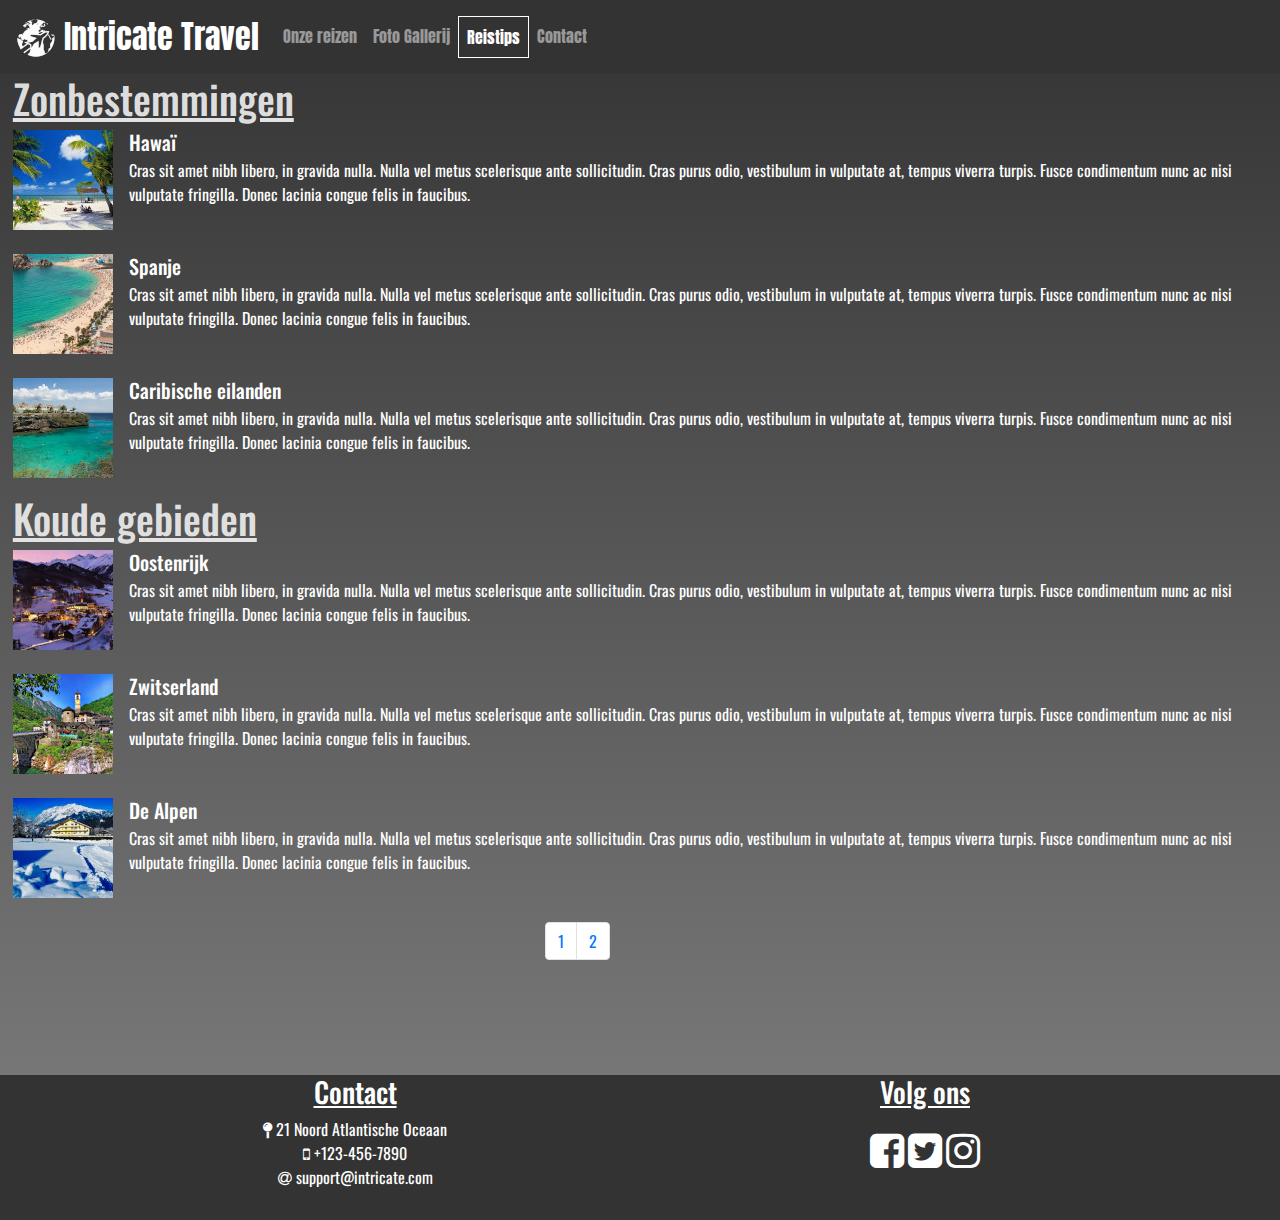
<file: reistips.html>
<!DOCTYPE html>
<html class="no-js">

<head>
  <!-- viewporet instellen-->
  <meta charset="utf-8" />
  <meta name="viewport" content="width=device-width, initial-scale=1" />
  <title>Intricate Travel</title>
  <link rel="shortcut icon" type="image/png" href="./images/LogoFavicon.png">
  <!--favicon toevoegen-->
  <!--Reset css voor eventuele inconsistenties tussen browsers-->
  <link rel="stylesheet" href="./reset.css" />
  <!--Bootstrap-->
  <script src="https://code.jquery.com/jquery-3.3.1.slim.min.js"
    integrity="sha384-q8i/X+965DzO0rT7abK41JStQIAqVgRVzpbzo5smXKp4YfRvH+8abtTE1Pi6jizo" crossorigin="anonymous">
  </script>
  <script src="https://cdnjs.cloudflare.com/ajax/libs/popper.js/1.14.7/umd/popper.min.js"
    integrity="sha384-UO2eT0CpHqdSJQ6hJty5KVphtPhzWj9WO1clHTMGa3JDZwrnQq4sF86dIHNDz0W1" crossorigin="anonymous">
  </script>
  <link rel="stylesheet" href="https://stackpath.bootstrapcdn.com/bootstrap/4.3.1/css/bootstrap.min.css"
    integrity="sha384-ggOyR0iXCbMQv3Xipma34MD+dH/1fQ784/j6cY/iJTQUOhcWr7x9JvoRxT2MZw1T" crossorigin="anonymous">
  <script src="https://stackpath.bootstrapcdn.com/bootstrap/4.3.1/js/bootstrap.min.js"
    integrity="sha384-JjSmVgyd0p3pXB1rRibZUAYoIIy6OrQ6VrjIEaFf/nJGzIxFDsf4x0xIM+B07jRM" crossorigin="anonymous">
  </script>
  <!--Eigen CSS-->
  <link rel="stylesheet" href="./stylesheet.css" />
  <!--google text font toevoegen-->
  <link href="https://fonts.googleapis.com/css?family=Anton&display=swap" rel="stylesheet">
  <link href="https://fonts.googleapis.com/css?family=Oswald&display=swap" rel="stylesheet">
  <!--font awesome icons toevoegen-->
  <link href="https://stackpath.bootstrapcdn.com/font-awesome/4.7.0/css/font-awesome.min.css" rel="stylesheet"
    integrity="sha384-wvfXpqpZZVQGK6TAh5PVlGOfQNHSoD2xbE+QkPxCAFlNEevoEH3Sl0sibVcOQVnN" crossorigin="anonymous">
</head>

<body>
  <!--Navbar-->
  <nav class="navbar navbar-dark navbar-expand-md sticky-top">
    <!--expands at medium size-->
    <a class="navbar-brand" href="./index.html"><img src="./images/logo40.png"> Intricate Travel</a>
    <button class="navbar-toggler" type="button" data-toggle="collapse" data-target="#navbarToggler"
      aria-controls="navbarToggler" aria-expanded="false" aria-label="Toggle navigation">
      <span class="navbar-toggler-icon"></span>
    </button>
    <div class="collapse navbar-collapse" id="navbarToggler">
      <ul class="navbar-nav">
        <li class="nav-item"><a class="nav-link" href="./onzereizen.html">Onze reizen</a></li>
        <li class="nav-item"><a class="nav-link" href="./fotogallerij.html">Foto Gallerij</a></li>
        <li class="nav-item"><a class="nav-link active" href="./reistips.html">Reistips</a></li>
        <li class="nav-item"><a class="nav-link" href="./contact.html">Contact</a></li>
      </ul>
  </nav>
  <!--moet jammer genoeg copy paste , kun je ook via php / jquery oplossen-->
  <!--body-->
  <section id="Reistips">
      <h1>Zonbestemmingen</h1>
      <ul class="list-unstyled">
        <li class="media">
          <img src="./images/WarmLandHawai.jpg" class="mr-3" alt="...">
          <div class="media-body">
            <h5 class="mt-0 mb-1">Hawaï</h5>
            Cras sit amet nibh libero, in gravida nulla. Nulla vel metus scelerisque ante sollicitudin. Cras purus odio, vestibulum in vulputate at, tempus viverra turpis. Fusce condimentum nunc ac nisi vulputate fringilla. Donec lacinia congue felis in faucibus.
          </div>
        </li>
        <li class="media my-4">
          <img src="./images/WarmLandSpanje.jpg" class="mr-3" alt="...">
          <div class="media-body">
            <h5 class="mt-0 mb-1">Spanje</h5>
            Cras sit amet nibh libero, in gravida nulla. Nulla vel metus scelerisque ante sollicitudin. Cras purus odio, vestibulum in vulputate at, tempus viverra turpis. Fusce condimentum nunc ac nisi vulputate fringilla. Donec lacinia congue felis in faucibus.
          </div>
        </li>
        <li class="media">
          <img src="./images/WarmLandCaribischeEilanden.jpg" class="mr-3" alt="...">
          <div class="media-body">
            <h5 class="mt-0 mb-1">Caribische eilanden</h5>
            Cras sit amet nibh libero, in gravida nulla. Nulla vel metus scelerisque ante sollicitudin. Cras purus odio, vestibulum in vulputate at, tempus viverra turpis. Fusce condimentum nunc ac nisi vulputate fringilla. Donec lacinia congue felis in faucibus.
          </div>
        </li>
      </ul>
      <h1>Koude gebieden</h1>
      <ul class="list-unstyled">
        <li class="media">
          <img src="./images/KoudLandOostenrijk.jpg" class="mr-3" alt="...">
          <div class="media-body">
            <h5 class="mt-0 mb-1">Oostenrijk</h5>
            Cras sit amet nibh libero, in gravida nulla. Nulla vel metus scelerisque ante sollicitudin. Cras purus odio, vestibulum in vulputate at, tempus viverra turpis. Fusce condimentum nunc ac nisi vulputate fringilla. Donec lacinia congue felis in faucibus.
          </div>
        </li>
        <li class="media my-4">
          <img src="./images/KoudLandZwitserland.jpg" class="mr-3" alt="...">
          <div class="media-body">
            <h5 class="mt-0 mb-1">Zwitserland</h5>
            Cras sit amet nibh libero, in gravida nulla. Nulla vel metus scelerisque ante sollicitudin. Cras purus odio, vestibulum in vulputate at, tempus viverra turpis. Fusce condimentum nunc ac nisi vulputate fringilla. Donec lacinia congue felis in faucibus.
          </div>
        </li>
        <li class="media">
          <img src="./images/KoudLandAlpen.jpg" class="mr-3" alt="...">
          <div class="media-body">
            <h5 class="mt-0 mb-1">De Alpen</h5>
            Cras sit amet nibh libero, in gravida nulla. Nulla vel metus scelerisque ante sollicitudin. Cras purus odio, vestibulum in vulputate at, tempus viverra turpis. Fusce condimentum nunc ac nisi vulputate fringilla. Donec lacinia congue felis in faucibus.
          </div>
        </li>
        <br>
        <!--Navigatie pijlen-->
        <ul class="pagination">
          <li class="page-item"><a class="page-link" href="./reistips.html">1</a></li>
          <li class="page-item"><a class="page-link" href="./Bagagelijst.html">2</a></li>
        </ul>
  </section>
  <!--footer-->
  <footer>
    <div class="footer-botom">
      <div class="container">
        <div class="row">
          <div class="col-md-6 col-12 contact">
            <h3>Contact</h3>
            <ul>
              <li><a href="https://goo.gl/maps/6gdGj32A2ezvxtp19"><i class="fa fa-map-pin"></i> 21 Noord Atlantische
                  Oceaan</a></li>
              <li><a href="tel: +123-456-7890"><i class="fa fa-mobile"></i> +123-456-7890</a></li>
              <li><a href="mailto:support@intricate.com"><i class="fa fa-at"></i> support@intricate.com</a></li>
            </ul>
          </div>
          <div class="col-md-6 col-12 socialmedia">
            <h3>Volg ons</h3>
            <a href="https://www.facebook.com"><i class="fa fa-facebook-square"></i></a>
            <a href="https://twitter.com"><i class="fa fa-twitter-square"></i></a>
            <a href="https://www.instagram.com"><i class="fa fa-instagram"></i></a>
          </div>
        </div>
      </div>
    </div>
    </div>
    </div>
    </div>
  </footer>
</body>

</html>
</file>
<file: stylesheet.css>
.navbar-dark{
    background-color: #333;
}
.navbar-dark .navbar-brand{
    color:white !important; /*important is om te overriden werd anders niet wit*/
    font-family: 'Anton','Bitter',sans-serif;
    font-size:2em;
}
header{
font-family: 'Anton',sans-serif;
}

.nav-link{
    color:grey; 
}
.active{
    border:1px solid;
}
nav a:hover{
    color:white !important;
}
body{
    font-family: 'Anton','Bitter',sans-serif;
    background-image: linear-gradient(#333,grey);
}
.jumbotron{
    background-image: linear-gradient(grey,#333);
    color:white;
}
.btn-primary:hover{
    background-color: white;
    color:black;
}
.btn-primary{
    background-color: #333;;
}
section .btn-primary:hover{
    background-color:lightgray;
}
/*toevoegen bottom margin bij elke kolom zodat bij mobile er een spatie tussen de kolommen is (soort gutter)*/
[class*="col-"] {
    margin-bottom: 15px;
}
footer{
    font-family:'Oswald',sans-serif;
    background-color: #333;
    text-align: center;
}
footer h3{
    color:white;
    text-decoration:underline;
}
.socialmedia a{
    color:white;
    font-size:2.5rem;
}
.socialmedia a:hover{
    color:grey;
}
.contact a{
    text-decoration: none;
    color:white;
}
.contact a:hover{
    text-decoration:underline;
    color:grey;
}
/*sticky footer*/
html{
    position: relative;
    min-height:100%;
}
body{
    /*margin bottom by footer height*/
    margin-bottom: 260px;
}
footer{
    position: absolute;
    bottom:0;
    width:100%;
}
/*speciale kleuren aanbrengen*/
.bg-primary{
    background-color:#D4AF37 !important;
}
.bg-secondary{
    background-color:#C0C0C0 !important;
}
.card-title{
    text-decoration: underline;
}
.formulier{
    color:white;
    font-family: 'Oswald',sans-serif;
    margin-left: 1%;
}
#BagageChecklist, #Reistips {
    font-family: 'Oswald',sans-serif;
    color:white;
    margin-left:1%;
}
#BagageChecklist h2, #BagageChecklist h1 , #Reistips h1{
    color:#eeee;
    text-decoration:underline;
}
.pagination{
    margin-left:42%;
}
.banner{
    background-color:white;
    color:black !important;
}
.banner h1{
    text-decoration: underline;
}
</file>
